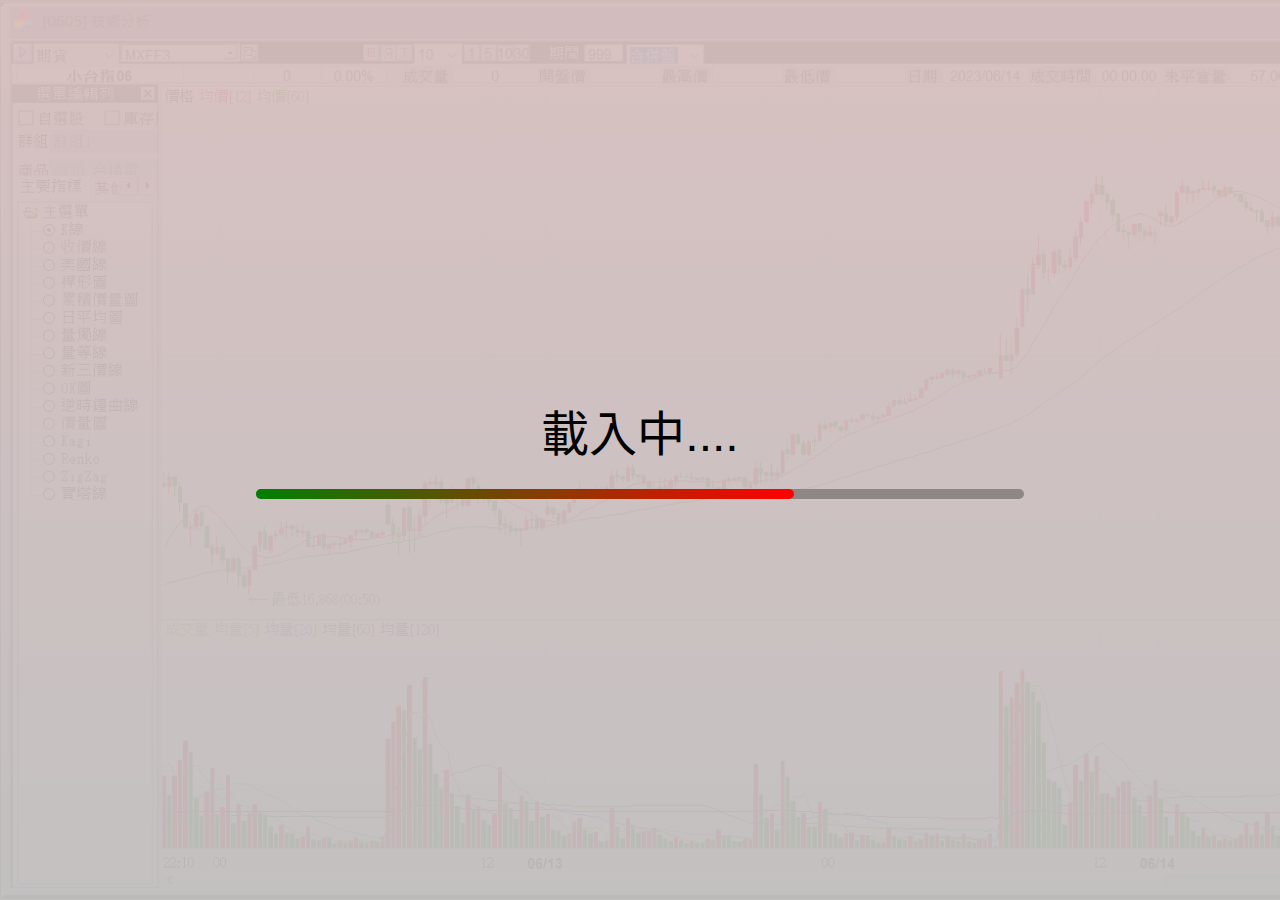
<file: index.html>
<!DOCTYPE html>
<html lang="zh-TW">
<head>
    <meta charset="UTF-8">
    <meta name="viewport" content="width=device-width, initial-scale=1.0">
    <title>Kaka Pao</title>
	<link rel='stylesheet' href='https://fonts.googleapis.com/css?family=Open+Sans'>
	<link rel='stylesheet' href='https://maxcdn.bootstrapcdn.com/bootstrap/3.3.7/css/bootstrap.min.css'>
    <link rel="stylesheet" href="styles.css"> 
</head>
<body>
	<div id="loading-container">
		<div id="overlay"></div>
		<div id="loading-text">載入中....</div>
		<div id="progress-bar-container">
			<div id="progress-bar"></div>
		</div>
	</div>

	<div id="content" style="display: none;">

	<!--  Navigation Bar    -->
		<nav id="navigation" class="navbar navbar-inverse navbar-fixed-top">
		  <div class="container">
			<div class="navbar-header">
			  <a class="navbar-brand" href="#">Kaka Pao Studio</a>
			  <button type="button" class="navbar-toggle collapsed" data-toggle="collapse" data-target="#navbarButtons" aria-expanded="false">
				<span class="sr-only">Toggle navigation</span>
				<span class="icon-bar"></span>
				<span class="icon-bar"></span>
				<span class="icon-bar"></span>
			  </button>
			</div>
			<div class="collapse navbar-collapse" id="navbarButtons">          
			  <ul class="nav navbar-nav navbar-right">
				<li id="navAbout" class="btn navbar-btn navActive">量化交易</li>
				<a id="navDemo" class="btn navbar-btn" href="https://kakapao.github.io/video/test.mp4">Demo影片</a>
				<a id="navTrade" class="btn navbar-btn" href="https://github.com/kakaPao/trade">專案目錄</a>
			  </ul>
			</div>
		  </div>
		</nav>
	<!--  Top page image    -->
	 <div class="parallaxTop">
	   <div class="jumboBanner shadow">
		 <h1 class="banner">Kaka Pao</h1>
		 <h3 class="motto">量化交易 / Python / ChatGPT</h3>
		 <button id="bannerBtn" class="bannerBtn">LEARN MORE</button>
	   </div>
	 </div>
	<!--  Main content   -->
	
	<!--  About row -->
	<div id="aboutBlock" class="container">
		<div id="aboutRow" class="row">
			<div class="aboutLeft col-xs-12 col-sm-6 cloak">
				<h2>量化交易+ChatGPT</h2>
			  <hr />
			  <p>這是一個金融交易策略專案，旨在根據指定的時間窗口，分析市場的開盤高低價，以確定最佳的交易時機。透過精密的數據分析和時間序列邏輯，此策略能夠在特定的時段內，依據市場波動動態做出購買或賣出的決策。此專案不僅提供策略實施的核心代碼，還包括一套完整的後測評估系統，確保策略的有效性和盈利能力。</p>
				<ul>
					<li><strong>數據收集</strong>: 從金融數據源收集市場數據。</li>
					<li><strong>策略開發</strong>: 設計交易策略並確定進出場時機。</li>
					<li><strong>回測系統</strong>: 使用歷史數據評估策略表現。</li>
					<li><strong>實時交易</strong>: 自動執行交易指令。</li>
					<li><strong>監控與報告</strong>: 監控策略表現並提供報告。</li>
					<li><strong>使用者界面</strong>: 網頁界面供使用者查看策略表現。</li>
				</ul>
			</div>
			<div class="aboutRight col-xs-12 col-sm-6">
				<img src="mindmap.png" alt="Description of Image" class="img-responsive">
			</div>
		</div>
	</div>
	

	<!--  Services row      -->
		<div id="servicesRow" class="parallaxSection">
		  <div class="shadowSection">
			<h2>項目</h2>
			<hr />
		  </div>
		</div>
		<div id="serviceBlocks" class="row">
		  <div class="container">
			<div class="serviceBlock col-md-4">
			  <h1>數據收集</h1>				  
				<img alt="Python" src="python.png">
			  <p>Python、永豐Shioaji、Sqlite來收集Kbar與ticks資料供回測使用。為確保資料的完整性和準確性。<br>(未來：增進爬蟲功能。)</p>
			</div>
			<div class="serviceBlock col-md-4">
			  <h1>策略回測</h1>
			  <img src="strategy.png" />
			  <p>backtrader進行歷史數據模擬，評估策略的過去表現。此階段旨在熟悉回測機制和策略評估，讓交易者在真實投資前能夠對策略進行優化。<br>(苦戰中)</p>
			</div>
			<div class="serviceBlock col-md-4">
			  <h1>實時交易</h1>
			  <img src="program.png" />
			  <p>Python、tkinter、永豐Shioaji策略在真實市場環境下的執行。此過程涉及實時數據分析、自動化交易指令的執行，並會根據市場動態調整策略。<br>(構建中。未來：串接Shioaji、TA-Lib和Line Bot。)</p>
			</div>
		  </div>
		</div>

		<!-- ChatGPT Introduction -->
		<div id="servicesRow" class="parallaxSection">
			<div class="shadowSection">
				<h2>ChatGPT 技術介紹</h2>
				<hr />
			</div>
		</div>
		<div id="serviceBlocks" class="row">
			<div class="container">
				<div class="serviceBlock col-md-4">
					<h1>背景</h1>
					
					<p>ChatGPT 是由 OpenAI 開發的先進語言模型。它是基於 GPT (Generative Pre-trained Transformer) 系列中的最新模型，受到大量資料的訓練。</p>
				</div>
				<div class="serviceBlock col-md-4">
					<h1>Prompting 範例</h1>
					
					<!-- 新增的連結 -->
					<a href="prompt_1.html">ChatGPT Prompt 1</a>
					<br>
					<a href="prompt_2.html">ChatGPT Prompt 2</a>
					<br>
					持續增加中...
					
				</div>
				<div class="serviceBlock col-md-4">
					<h1>困難與解決方式</h1>
					
					<p>除錯非常困難，不知道要如何詢問? 畫面或操作不如預期，描述給chatGPT時，少了辭不達意，多了又乘載不下(已用GPT-4)</p>
				</div>
			</div>
		</div>

	
	<!--  Copyright    -->
		<div id="copyright" class="row">
		  <div class="container">
			<div id="socialBtn">
			  <a href="#" class="social"><img id="facebook"></a>
			  <a href="#" class="social"><img id="twitter"></a>
			  <a href="#" class="social"><img id="youtube"></a>
			</div>
			<p>&copy; 2023 Kaka Pao. All rights reserved. Designed and created by Mitchell Console</p>
		  </div>
		</div>
	  </body>
	</html>
	<!-- partial -->
	<script src='https://cdnjs.cloudflare.com/ajax/libs/jquery/3.1.1/jquery.min.js'></script>
	<script src='https://maxcdn.bootstrapcdn.com/bootstrap/3.3.7/js/bootstrap.min.js'></script><script  src="./script.js"></script>




	</div>
    <script src="script.js"></script>
</body>
</html>
</file>
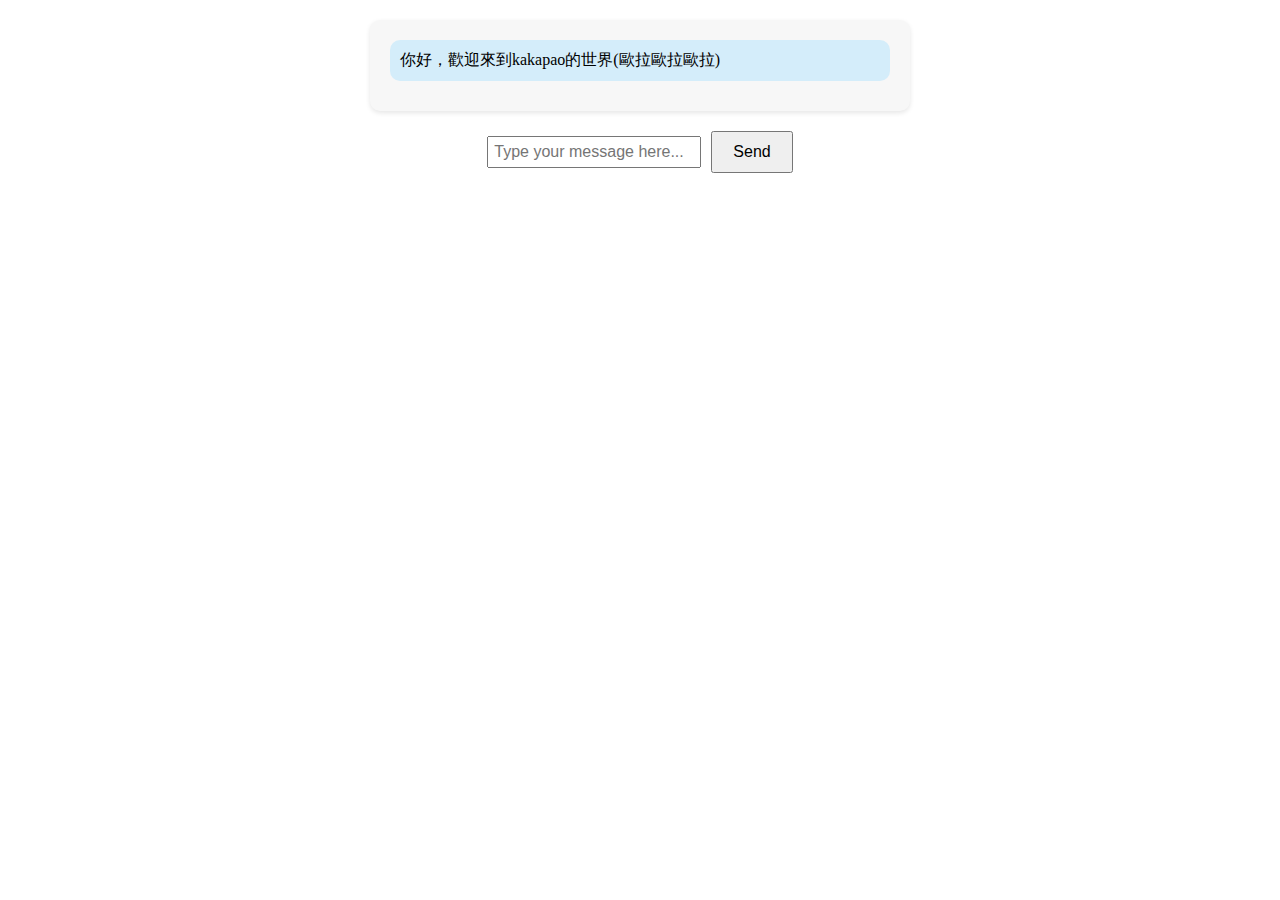
<file: chatbot.html>
<!DOCTYPE html>
<html>
<head>
    <link rel="stylesheet" type="text/css" href="chatbot.css">
</head>
<body>
    <div class="chat-container" id="chatContainer">
        <div class="bot-message">你好，歡迎來到kakapao的世界(歐拉歐拉歐拉)</div>
    </div>
    <div class="input-container"> <!-- 加入這個 div 元素 -->
      <input type="text" id="userInput" placeholder="Type your message here..." />
      <button onclick="sendMessage()">Send</button>
    </div>

    <script src="chatbot.js"></script>
</body>
</html>
</file>
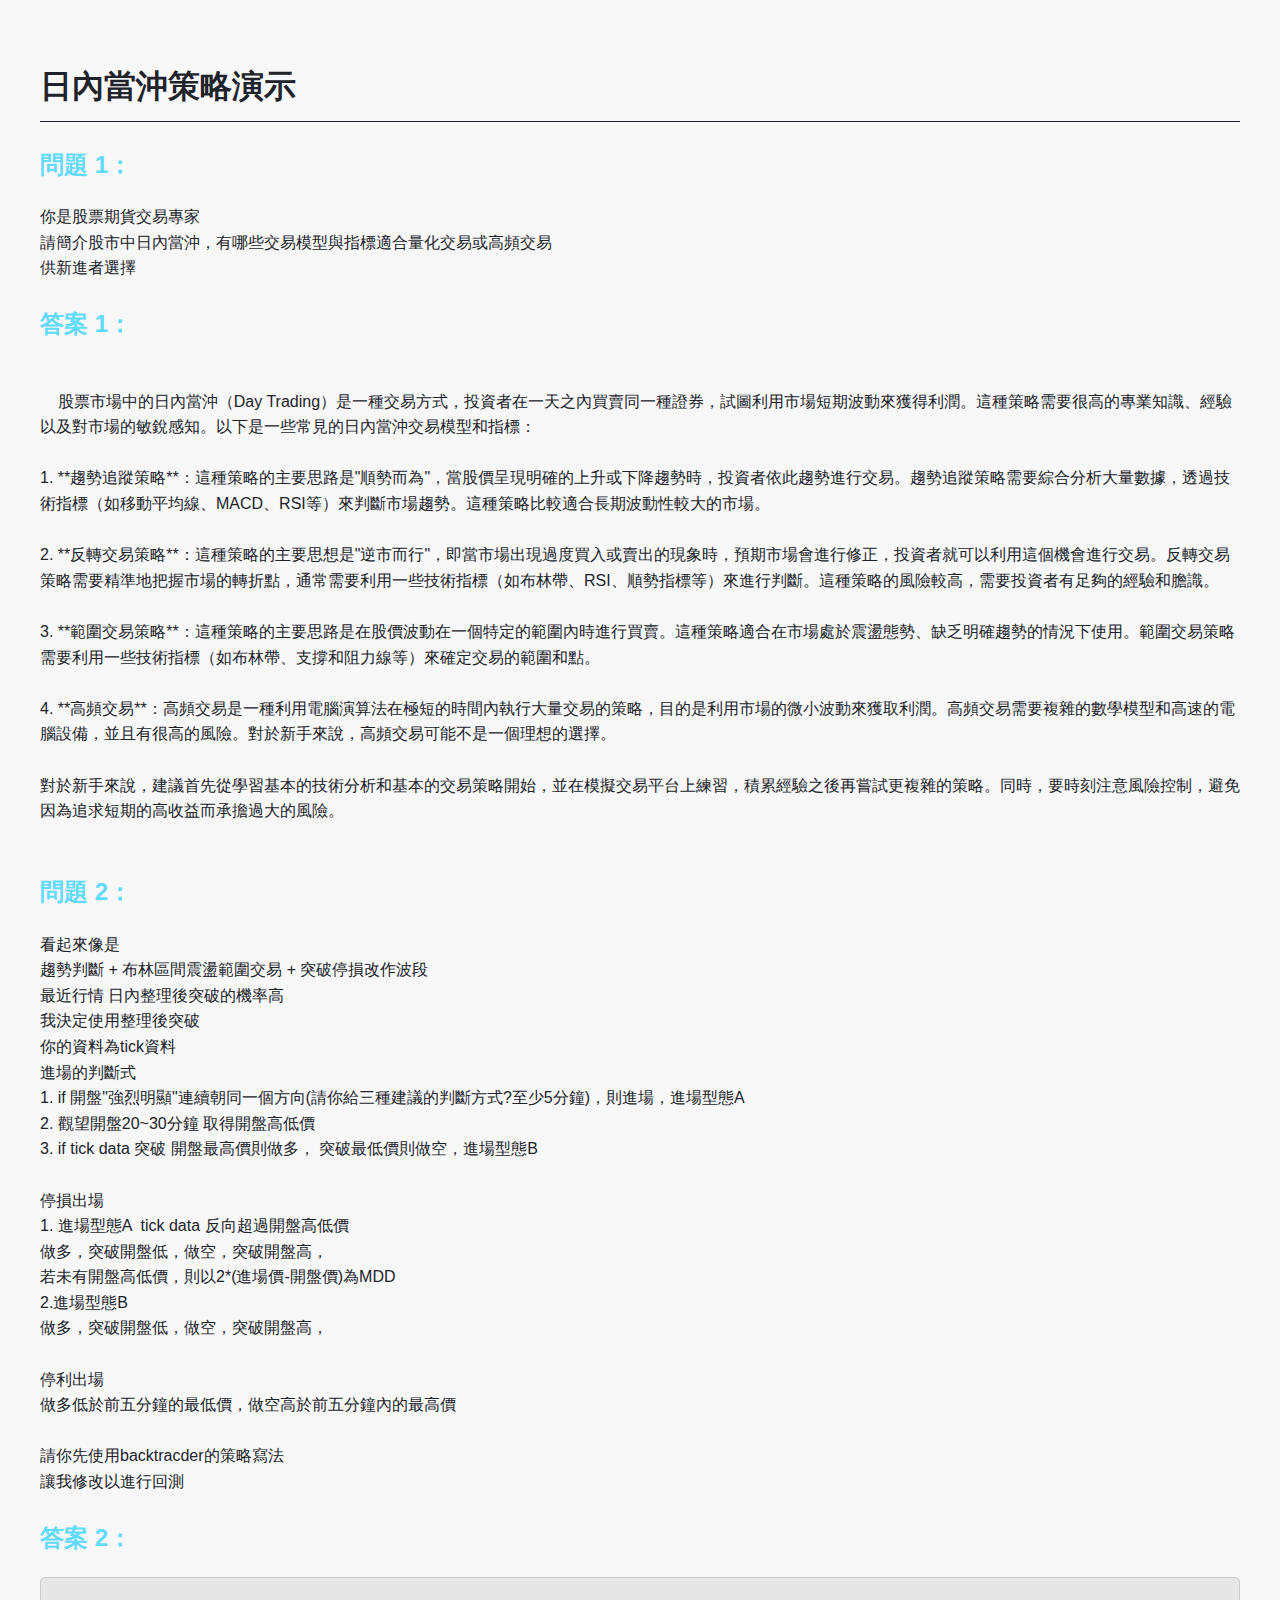
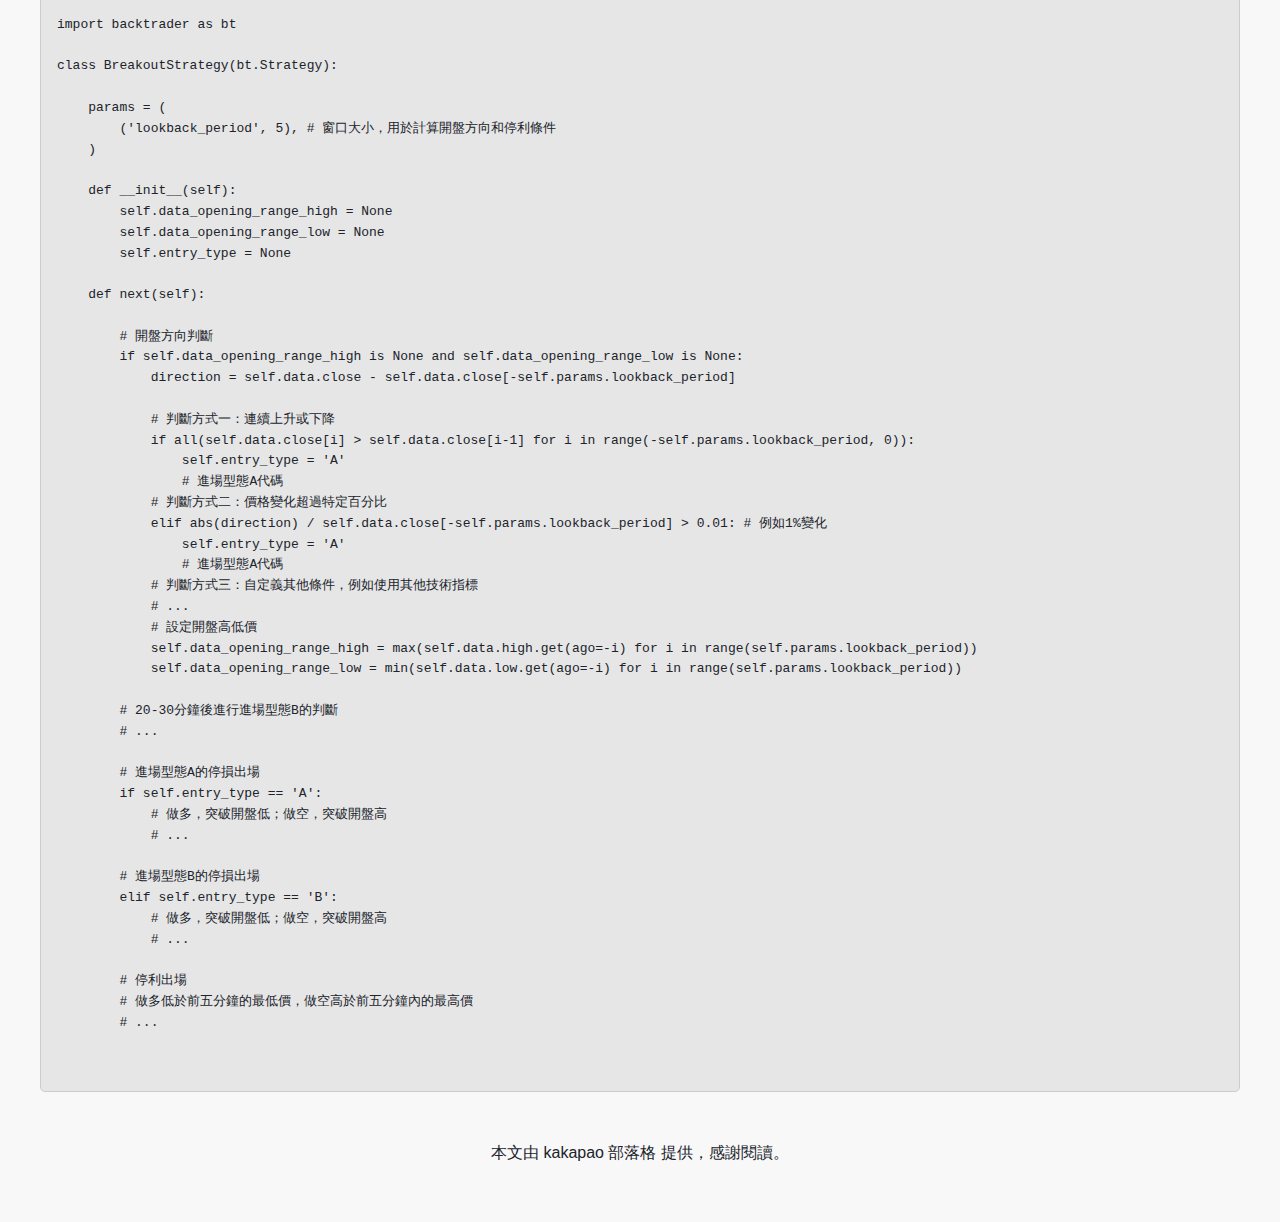
<file: prompt_1.html>
<!DOCTYPE html>
<html lang="zh-Hant">
<head>
    <meta charset="UTF-8">
    <meta name="viewport" content="width=device-width, initial-scale=1.0">
    <title>日內當沖策略演示</title>
    <link rel="stylesheet" href="chatgpt.css">
</head>
<body>

<h1>日內當沖策略演示</h1>

<!-- 問答區 1 -->
<div class="qa-section">
    <h2>問題 1：</h2>
    <p class="question">你是股票期貨交易專家
請簡介股市中日內當沖，有哪些交易模型與指標適合量化交易或高頻交易
供新進者選擇</p>

    <h2>答案 1：</h2>
   <p class="answer">
    股票市場中的日內當沖（Day Trading）是一種交易方式，投資者在一天之內買賣同一種證券，試圖利用市場短期波動來獲得利潤。這種策略需要很高的專業知識、經驗以及對市場的敏銳感知。以下是一些常見的日內當沖交易模型和指標：

1. **趨勢追蹤策略**：這種策略的主要思路是"順勢而為"，當股價呈現明確的上升或下降趨勢時，投資者依此趨勢進行交易。趨勢追蹤策略需要綜合分析大量數據，透過技術指標（如移動平均線、MACD、RSI等）來判斷市場趨勢。這種策略比較適合長期波動性較大的市場。

2. **反轉交易策略**：這種策略的主要思想是"逆市而行"，即當市場出現過度買入或賣出的現象時，預期市場會進行修正，投資者就可以利用這個機會進行交易。反轉交易策略需要精準地把握市場的轉折點，通常需要利用一些技術指標（如布林帶、RSI、順勢指標等）來進行判斷。這種策略的風險較高，需要投資者有足夠的經驗和膽識。

3. **範圍交易策略**：這種策略的主要思路是在股價波動在一個特定的範圍內時進行買賣。這種策略適合在市場處於震盪態勢、缺乏明確趨勢的情況下使用。範圍交易策略需要利用一些技術指標（如布林帶、支撐和阻力線等）來確定交易的範圍和點。

4. **高頻交易**：高頻交易是一種利用電腦演算法在極短的時間內執行大量交易的策略，目的是利用市場的微小波動來獲取利潤。高頻交易需要複雜的數學模型和高速的電腦設備，並且有很高的風險。對於新手來說，高頻交易可能不是一個理想的選擇。

對於新手來說，建議首先從學習基本的技術分析和基本的交易策略開始，並在模擬交易平台上練習，積累經驗之後再嘗試更複雜的策略。同時，要時刻注意風險控制，避免因為追求短期的高收益而承擔過大的風險。
    </p>
</div>

<!-- 問答區 2 -->
<div class="qa-section">
    <h2>問題 2：</h2>
    <p class="question">看起來像是
趨勢判斷 + 布林區間震盪範圍交易 + 突破停損改作波段
最近行情 日內整理後突破的機率高
我決定使用整理後突破
你的資料為tick資料
進場的判斷式 
1. if 開盤"強烈明顯"連續朝同一個方向(請你給三種建議的判斷方式?至少5分鐘)，則進場，進場型態A
2. 觀望開盤20~30分鐘 取得開盤高低價
3. if tick data 突破 開盤最高價則做多， 突破最低價則做空，進場型態B

停損出場
1. 進場型態A  tick data 反向超過開盤高低價
做多，突破開盤低，做空，突破開盤高，
若未有開盤高低價，則以2*(進場價-開盤價)為MDD
2.進場型態B 
做多，突破開盤低，做空，突破開盤高，

停利出場
做多低於前五分鐘的最低價，做空高於前五分鐘內的最高價

請你先使用backtracder的策略寫法
讓我修改以進行回測</p>

    <h2>答案 2：</h2>
    <code>
import backtrader as bt

class BreakoutStrategy(bt.Strategy):

    params = (
        ('lookback_period', 5), # 窗口大小，用於計算開盤方向和停利條件
    )

    def __init__(self):
        self.data_opening_range_high = None
        self.data_opening_range_low = None
        self.entry_type = None

    def next(self):

        # 開盤方向判斷
        if self.data_opening_range_high is None and self.data_opening_range_low is None:
            direction = self.data.close - self.data.close[-self.params.lookback_period]
            
            # 判斷方式一：連續上升或下降
            if all(self.data.close[i] > self.data.close[i-1] for i in range(-self.params.lookback_period, 0)):
                self.entry_type = 'A'
                # 進場型態A代碼
            # 判斷方式二：價格變化超過特定百分比
            elif abs(direction) / self.data.close[-self.params.lookback_period] > 0.01: # 例如1%變化
                self.entry_type = 'A'
                # 進場型態A代碼
            # 判斷方式三：自定義其他條件，例如使用其他技術指標
            # ...
            # 設定開盤高低價
            self.data_opening_range_high = max(self.data.high.get(ago=-i) for i in range(self.params.lookback_period))
            self.data_opening_range_low = min(self.data.low.get(ago=-i) for i in range(self.params.lookback_period))

        # 20-30分鐘後進行進場型態B的判斷
        # ...

        # 進場型態A的停損出場
        if self.entry_type == 'A':
            # 做多，突破開盤低；做空，突破開盤高
            # ...

        # 進場型態B的停損出場
        elif self.entry_type == 'B':
            # 做多，突破開盤低；做空，突破開盤高
            # ...

        # 停利出場
        # 做多低於前五分鐘的最低價，做空高於前五分鐘內的最高價
        # ...

    </code>
</div>

<footer>
    <p>本文由 kakapao 部落格 提供，感謝閱讀。</p>
</footer>

</body>
</html>
</file>
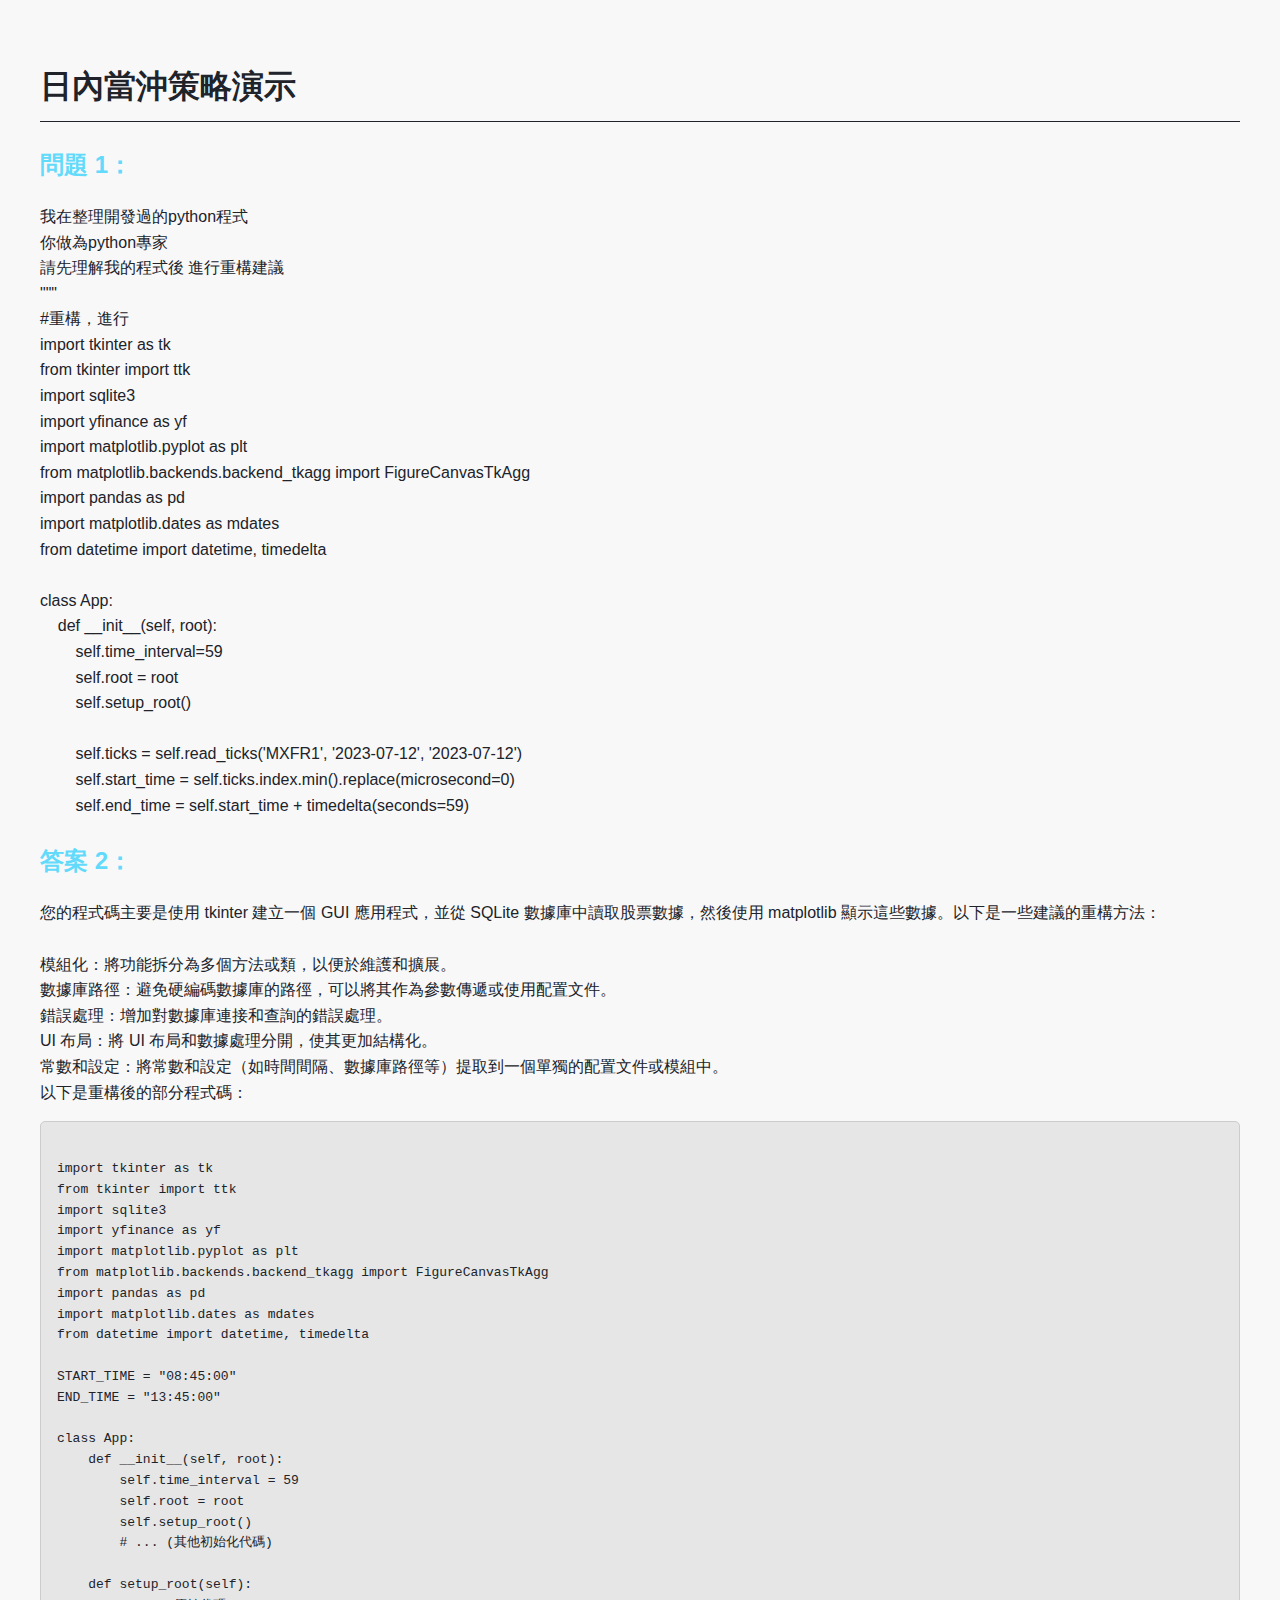
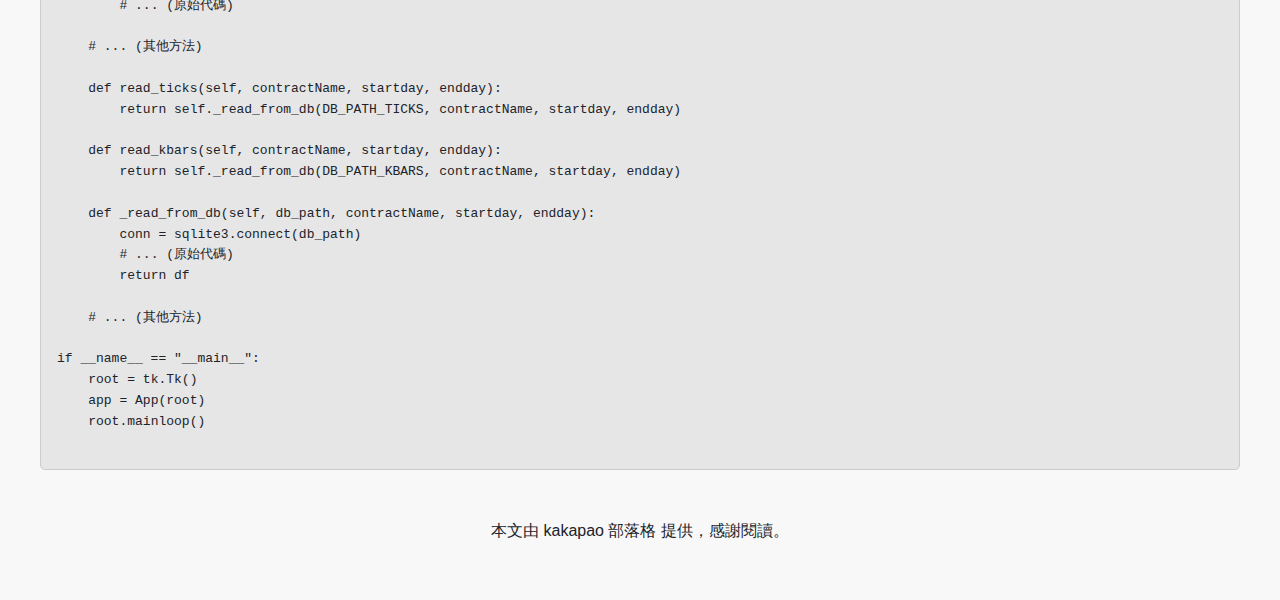
<file: prompt_2.html>
<!DOCTYPE html>
<html lang="zh-Hant">
<head>
    <meta charset="UTF-8">
    <meta name="viewport" content="width=device-width, initial-scale=1.0">
    <title>日內當沖策略演示</title>
    <link rel="stylesheet" href="chatgpt.css">
</head>
<body>

<h1>日內當沖策略演示</h1>

<!-- 問答區 1 -->
<div class="qa-section">
    <h2>問題 1：</h2>
    <p class="question">我在整理開發過的python程式
你做為python專家
請先理解我的程式後 進行重構建議
"""
#重構，進行
import tkinter as tk
from tkinter import ttk
import sqlite3
import yfinance as yf
import matplotlib.pyplot as plt
from matplotlib.backends.backend_tkagg import FigureCanvasTkAgg
import pandas as pd
import matplotlib.dates as mdates
from datetime import datetime, timedelta

class App:
    def __init__(self, root):
        self.time_interval=59
        self.root = root
        self.setup_root()
        
        self.ticks = self.read_ticks('MXFR1', '2023-07-12', '2023-07-12')
        self.start_time = self.ticks.index.min().replace(microsecond=0)
        self.end_time = self.start_time + timedelta(seconds=59)
</p>

    <h2>答案 2：</h2>
    <p class="answer">您的程式碼主要是使用 tkinter 建立一個 GUI 應用程式，並從 SQLite 數據庫中讀取股票數據，然後使用 matplotlib 顯示這些數據。以下是一些建議的重構方法：

模組化：將功能拆分為多個方法或類，以便於維護和擴展。
數據庫路徑：避免硬編碼數據庫的路徑，可以將其作為參數傳遞或使用配置文件。
錯誤處理：增加對數據庫連接和查詢的錯誤處理。
UI 布局：將 UI 布局和數據處理分開，使其更加結構化。
常數和設定：將常數和設定（如時間間隔、數據庫路徑等）提取到一個單獨的配置文件或模組中。
以下是重構後的部分程式碼：</p>
    <code>
import tkinter as tk
from tkinter import ttk
import sqlite3
import yfinance as yf
import matplotlib.pyplot as plt
from matplotlib.backends.backend_tkagg import FigureCanvasTkAgg
import pandas as pd
import matplotlib.dates as mdates
from datetime import datetime, timedelta

START_TIME = "08:45:00"
END_TIME = "13:45:00"

class App:
    def __init__(self, root):
        self.time_interval = 59
        self.root = root
        self.setup_root()
        # ... (其他初始化代碼)

    def setup_root(self):
        # ... (原始代碼)

    # ... (其他方法)

    def read_ticks(self, contractName, startday, endday):
        return self._read_from_db(DB_PATH_TICKS, contractName, startday, endday)

    def read_kbars(self, contractName, startday, endday):
        return self._read_from_db(DB_PATH_KBARS, contractName, startday, endday)

    def _read_from_db(self, db_path, contractName, startday, endday):
        conn = sqlite3.connect(db_path)
        # ... (原始代碼)
        return df

    # ... (其他方法)

if __name__ == "__main__":
    root = tk.Tk()
    app = App(root)
    root.mainloop()
  </code>
</div>


<footer>
    <p>本文由 kakapao 部落格 提供，感謝閱讀。</p>
</footer>

</body>
</html>
</file>
<file: styles.css>
#loading-container {
    position: fixed;
    width: 100%;
    height: 100%;
    display: flex;
    justify-content: center;
    align-items: center;
    flex-direction: column;
    background-image: url('load_image.png');
    background-image: linear-gradient(rgba(100, 0, 0, 0.7), rgba(0, 0, 0, 0.7)), url('load_image.png');
	background-size: cover;
    z-index: 1000;
}

#overlay {
    position: absolute;
    width: 100%;
    height: 100%;
    background-color: rgba(255, 255, 255, 0.7);
    z-index: -1;
}

#loading-text {
    font-size: 48px;
    color: black;
    animation: blink 1s infinite;
}

@keyframes blink {
    0% { opacity: 1; }
    50% { opacity: 0.5; }
    100% { opacity: 1; }
}

#progress-bar-container {
    width: 60%;
    height: 10px;
    background-color: rgba(0, 0, 0, 0.3);
    margin-top: 20px;
	border-radius: 5px; /* 添加圓角 */
}

#progress-bar {
    width: 0%;
    height: 100%;
    background: linear-gradient(to right, green, red); /* 從綠色漸變到紅色 */
    border-radius: 5px; /* 添加圓角 */
}

@keyframes slideIn {
    0% {
        transform: translateY(-100%);
    }
    100% {
        transform: translateY(0);
    }
}

#content.sliding {
    animation: slideIn 1s forwards;
    display: block;
}

html {
  height: 100%;
}

body {
  overflow-x: hidden;
}

.cloak {
  display: block;
}

hr {
  width: 70px;
  border-color: #ff0000;
  border-width: 2px;
  height: 2px;
}

.bannerBtn {
  border: none;
  background: #ff0000;
  color: white;
  padding: 10px 20px;
}
.bannerBtn:hover {
  background: #536b25;
}

.inputInline {
  width: 49%;
  float: left;
}

.navbar-btn {
  padding-top: 13px;
  margin: 0 10px 0 0;
  color: #9d9d9d;
  font-size: 18px;
}
.navbar-btn:hover {
  color: #ff0000;
}

.navbar {
  background: #131413;
}
.navbar .navbar-toggle {
  border-color: #ff0000;
}
.navbar .navbar-toggle .icon-bar {
  background-color: #ff0000;
}
.navbar .navbar-brand {
  color: #ffffff;
  font-weight: 900;
}
.navbar .navbar-brand:hover {
  color: #ff0000;
}
.navbar .navActive {
  color: #ff0000;
}

.parallax, .parallaxSection, .parallaxTop {
  background-attachment: fixed;
  background-position: center;
  background-repeat: no-repeat;
  background-size: cover;
  padding: 0;
}
/* 放照片 */
.parallaxTop {
  background-image: url("bg.png");
  min-height: 100vh;
}

.parallaxSection {
  min-height: 250px;
}

.shadow, .shadowSection {
  background: rgba(0, 0, 0, 0.8);
  min-height: 100vh;
  width: 100%;
}

.shadowSection {
  min-height: 250px;
}

.jumboBanner {
  text-align: center;
}
.jumboBanner .banner {
  color: white;
  padding-top: 30vh;
  text-align: center;
  font-family: sans-serif;
  font-size: 112px;
  margin-top: 0;
}
.jumboBanner .motto {
  color: white;
  margin: 50px auto;
}

#aboutBlock {
  width: 94%;
}

#aboutRow, .aboutLeft, .aboutRight, .aboutImg {
  min-height: 400px;
  margin: 20px auto;
}

.aboutRight {
  display: flex;
  align-items: flex-end; /* 使內容靠下對齊 */
}


#aboutRow hr, .aboutLeft hr, .aboutRight hr, .aboutImg hr {
  margin-left: 0;
  text-align: left;
}
#aboutRow .aboutImg, .aboutLeft .aboutImg, .aboutRight .aboutImg, .aboutImg .aboutImg {
  background-image: url("https://images.pexels.com/photos/59628/pexels-photo-59628.jpeg?w=1260&h=750&auto=compress&cs=tinysrgb");
  background-repeat: no-repeat;
  background-size: 90% 90%;
}


#servicesRow {
  background-image: url("https://images.pexels.com/photos/247932/pexels-photo-247932.jpeg?w=1260&h=750&auto=compress&cs=tinysrgb");
  text-align: center;
  color: white;
}
#servicesRow h2 {
  padding-top: 100px;
}

#serviceBlocks .container {
  width: 94%;
}

.serviceBlock {
  text-align: center;
  margin: 20px auto 50px auto;
  padding: 25px;
}
.serviceBlock img {
  width: auto;
  height: 200px;  
  margin: 10px 0 20px 0;
}
.serviceBlock p {
  font-size: 18px;
}

.phoneContact {
  background: #ff0000;
  text-align: center;
  color: white;
  min-height: 200px;
}
.phoneContact h2 {
  margin: 100px 0;
}

#formMessage {
  margin-bottom: 2%;
  height: 100px;
  max-width: 100%;
}

.contactForm {
  margin: 50px auto;
  text-align: center;
}
.contactForm h2 {
  margin: 0 auto;
}
.contactForm form {
  width: 75%;
  margin: 50px auto 0 auto;
}
.contactForm form input {
  margin-bottom: 2%;
}
.contactForm form input[name=name] {
  margin-right: 2%;
}

#contactInfo {
  background: #131413;
  min-height: 200px;
}
#contactInfo .contactStack {
  margin: 50px 0;
  text-align: center;
  font-size: 16px;
}
#contactInfo h4 {
  color: #ff0000;
}
#contactInfo p {
  color: #9d9d9d;
}

#copyright {
  background: #ff0000;
  min-height: 125px;
  text-align: center;
  color: white;
}
#copyright #facebook {
  background-image: url("http://www.iconarchive.com/download/i54037/danleech/simple/facebook.ico");
  background-size: cover;
  background-repeat: no-repeat;
}
#copyright #twitter {
  background-image: url("http://www.freeiconspng.com/uploads/twitter-icon-twitter-icon-7.png");
  background-size: cover;
  background-repeat: no-repeat;
}
#copyright #linkedin {
  background-image: url("https://pbs.twimg.com/profile_images/614583061448036352/CBpFkPaz.png");
  background-size: cover;
  background-repeat: no-repeat;
}
#copyright .social, #copyright img {
  height: 50px;
  width: 50px;
  border: none;
  margin: 30px 5px 0px 5px;
}
#copyright p {
  margin: 30px 0;
}

@media screen and (max-width: 766px) {
  .jumboBanner .banner {
    font-size: 72px;
  }

  .cloak {
    display: none;
  }
}
@media screen and (max-width: 500px) {
  .inputInline {
    width: 100%;
    float: none;
  }

  form input {
    margin-bottom: 5%;
  }

  input[name=submit] {
    width: 100%;
  }

  input[name=name] {
    margin-right: 0%;
  }
}
</file>
<file: chatbot.css>
/* 對話框容器 */
.chat-container {
  max-width: 500px;
  margin: 20px auto;
  background-color: #f7f7f7;
  border-radius: 10px;
  padding: 20px;
  box-shadow: 0px 2px 5px rgba(0, 0, 0, 0.1);
}

/* 使用者訊息 */
.user-message {
  background-color: #f2f2f2;
  border-radius: 10px;
  padding: 10px;
  margin-bottom: 10px;
}

/* 機器人訊息 */
.bot-message {
  background-color: #d4edfa;
  border-radius: 10px;
  padding: 10px;
  margin-bottom: 10px;
}

/* 訊息內容 */
.message-content {
  color: #333;
  font-size: 14px;
  line-height: 1.4;
}

/* 輸入框和按鈕一起置中 */
.input-container {
  display: flex;
  justify-content: center;
  align-items: center;
  flex-wrap: wrap;
  gap: 10px;
  margin-top: 10px;
}

#userInput {
  width: 200px; /* 調整輸入框的寬度，根據需要調整這個數值 */
  padding: 5px;
  font-size: 16px;
}

button {
  padding: 10px 20px;
  font-size: 16px;
  cursor: pointer;
}
</file>
<file: chatgpt.css>
body {
    font-family: Arial, sans-serif;
    padding: 2rem;
    line-height: 1.6;
    background-color: #f8f8f8;
}

h1 {
    color: #20232a;
    border-bottom: 1px solid #20232a;
    padding-bottom: 0.5rem;
}

h2 {
    color: #61dafb;
    margin-top: 1.5rem;
}

p {
    color: #20232a;
}

code {
    display: block;
    padding: 1rem;
    background-color: #e6e6e6;
    border-radius: 5px;
    color: #20232a;
    white-space: pre-wrap; /* 這行確保文字換行 */
    border: 1px solid #ccc; /* 添加邊框 */
}

footer {
    margin-top: 3rem;
    text-align: center;
    color: #20232a;
}

.question {
    white-space: pre-wrap;
}

.answer {
    white-space: pre-wrap;
}
</file>
